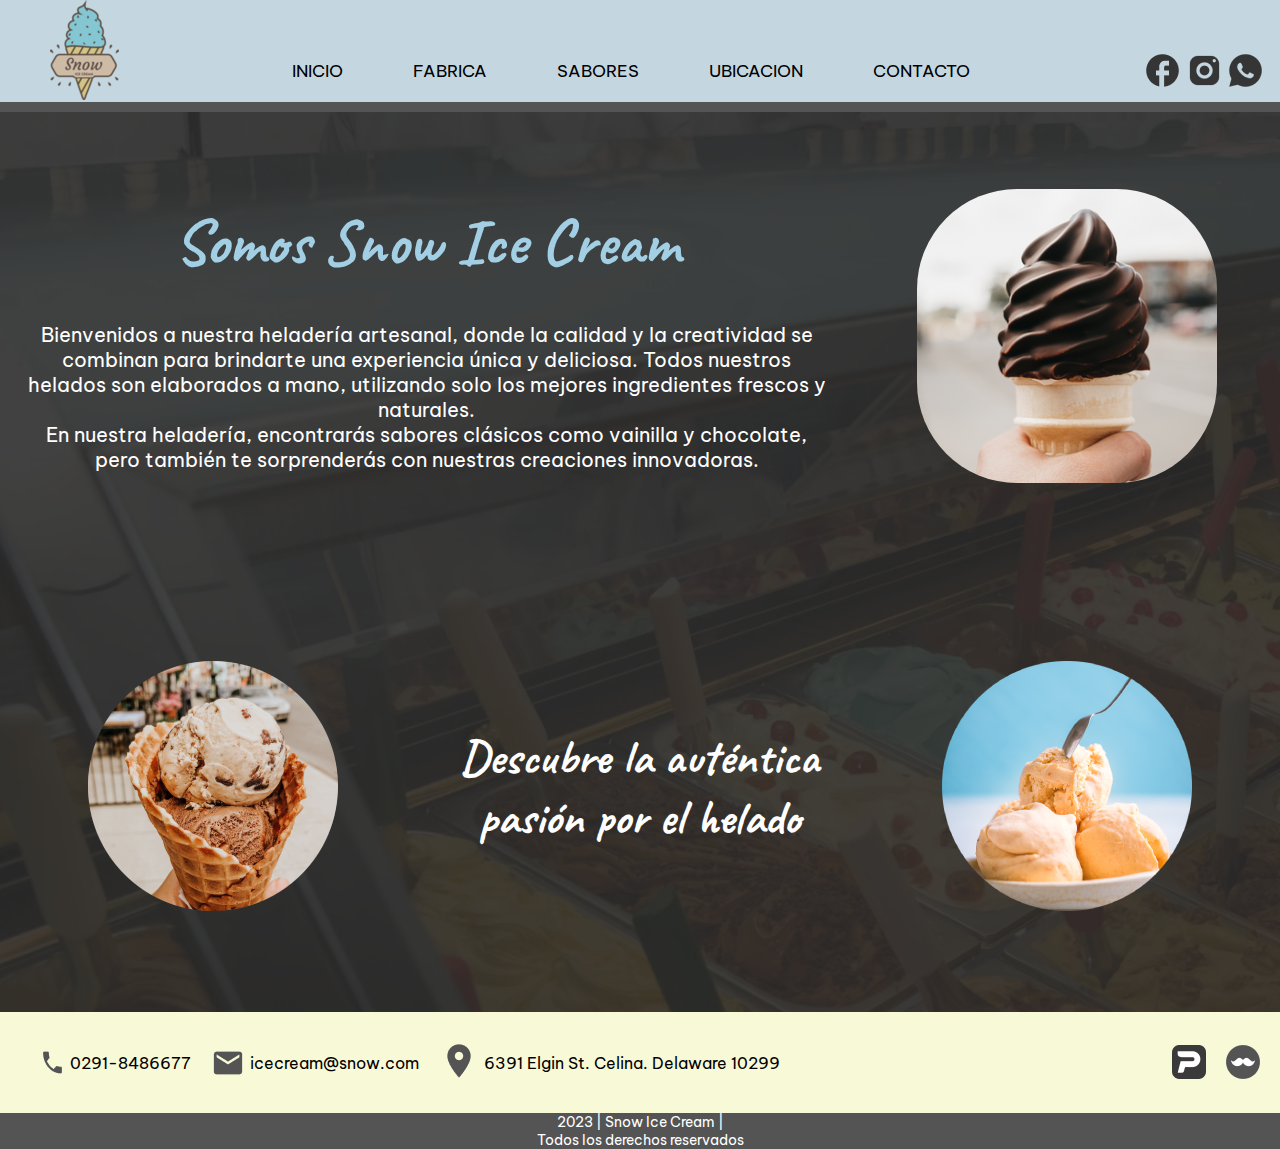
<file: index.html>
<!DOCTYPE html>
<html lang="en">
<head>
    <meta charset="UTF-8">
    <meta http-equiv="X-UA-Compatible" content="IE=edge">
    <meta name="viewport" content="width=device-width, initial-scale=1.0">
    <title>Snow Ice Cream</title>
    <link href="https://cdn.jsdelivr.net/npm/bootstrap@5.3.0-alpha2/dist/css/bootstrap.min.css" rel="stylesheet" integrity="sha384-aFq/bzH65dt+w6FI2ooMVUpc+21e0SRygnTpmBvdBgSdnuTN7QbdgL+OapgHtvPp" crossorigin="anonymous">
    <link rel="stylesheet" href="./css/styles.css">
    <link rel="preconnect" href="https://fonts.googleapis.com">
    <link rel="preconnect" href="https://fonts.gstatic.com" crossorigin>
    <link href="https://fonts.googleapis.com/css2?family=Be+Vietnam+Pro:ital,wght@0,400;0,900;1,400&family=Caveat:wght@700&display=swap" rel="stylesheet">
</head>
<body>
    <header class="header-1">

        <div class="contenedor-logo">
            <img src="./assets/img/navbar/logo-snow.png" alt="logo">
        </div>
        <!-- barra de navegacion -->

        <nav>
            <ul>
                <li><a href="index.html">INICIO</a></li>
                <li><a href="./pages/fabrica.html">FABRICA</a></li>
                <li><a href="./pages/sabores.html">SABORES</a></li>
                <li><a href="./pages/ubicacion.html">UBICACION</a></li>
                <li><a href="./pages/contacto.html">CONTACTO</a></li>
            </ul>
        </nav>
        <!-- fin barra de navegacion -->
        <!-- accesos redes sociales -->
        <div class="social-media">
            <a href="https://www.facebook.com/"><img src="./assets/img/navbar/Facebook.png" alt="facebook"></a>
            <a href="https://www.instagram.com/"><img src="./assets/img/navbar/Instagram.png" alt="instagram"></a>
            <a href="https://www.whatsapp.com/?lang=es"><img src="./assets/img/navbar/WhatsApp.png" alt="whatsapp"></a>
        </div>
        
    </header>

    <div class="separador">
    </div>
    <!-- inicio main -->
    <main class="total-main">
        <div class="main-grid">
        
            <div class="item1">
            <h1>Somos Snow Ice Cream</h1>
            <p class="parrafo-main">Bienvenidos a nuestra heladería artesanal, donde la calidad y la creatividad se combinan para brindarte una experiencia única y deliciosa. Todos nuestros helados son elaborados a mano, utilizando solo los mejores ingredientes frescos y naturales.
            </p>
            <p class="parrafo-main"> En nuestra heladería, encontrarás sabores clásicos como vainilla y chocolate, pero también te sorprenderás con nuestras creaciones innovadoras.
            </p> 
            </div>
            <div class="item2">
            <img src="./assets/img/index/index1v2.png" alt="helado1" class="imgindex1">
            </div>
        

        
            <div class="item3"> 
            <img src="./assets/img/index/index-2.png" alt="helado2">
            </div>
            <div class="item4">

                <h2>Descubre la auténtica pasión por el helado</h2>
                
            </div>
            <div class="item5">
            <img src="./assets/img/index/index-3.png" alt="helado3">
            </div>
        
    </div>
    </main>
    <!-- inicio footer -->
    <footer>
        <div class="footer-flex">
        <section>
            <ul>
                <li class="footer-item1"><img src="./assets/img/footer/Phone.png" alt="Telefono"> 0291-8486677</li>
                <li class="footer-item2"><img src="./assets/img/footer/Email.png" alt="Email"> icecream@snow.com</li>
                <li class="footer-item3"><a href="https://www.google.com/maps/place/34%C2%B035'22.8%22S+58%C2%B024'02.0%22W/@-34.589653,-58.403474,16z/data=!4m5!3m4!1s0x0:0xe470daf9ec8741b1!8m2!3d-34.5896667!4d-58.4005556?hl=es-419" target="_blank"><img class="img-location" src="./assets/img/footer/Location on.png" alt="Location"></a> 6391 Elgin St. Celina. Delaware 10299</li></a>
            </ul>
        </section>

        <div>
            <ul class="footer-logos">
                <li><img src="./assets/img/footer/logo-pedidosyapng1.png" alt="Pedidosya"></li>
                <li><img src="./assets/img/footer/rappilogogris1.png" alt="Rappi"></li>
            </ul>
        </div>
        </div>
        <div class="footer-copyright">
            <p>2023 | Snow Ice Cream |</p>
            <p> Todos los derechos reservados</p>
        </div>
        
    </footer>
    <!-- script bootstrap -->
    <script src="https://cdn.jsdelivr.net/npm/bootstrap@5.3.0-alpha2/dist/js/bootstrap.bundle.min.js" integrity="sha384-qKXV1j0HvMUeCBQ+QVp7JcfGl760yU08IQ+GpUo5hlbpg51QRiuqHAJz8+BrxE/N" crossorigin="anonymous"></script>
</body>
</html>
</file>
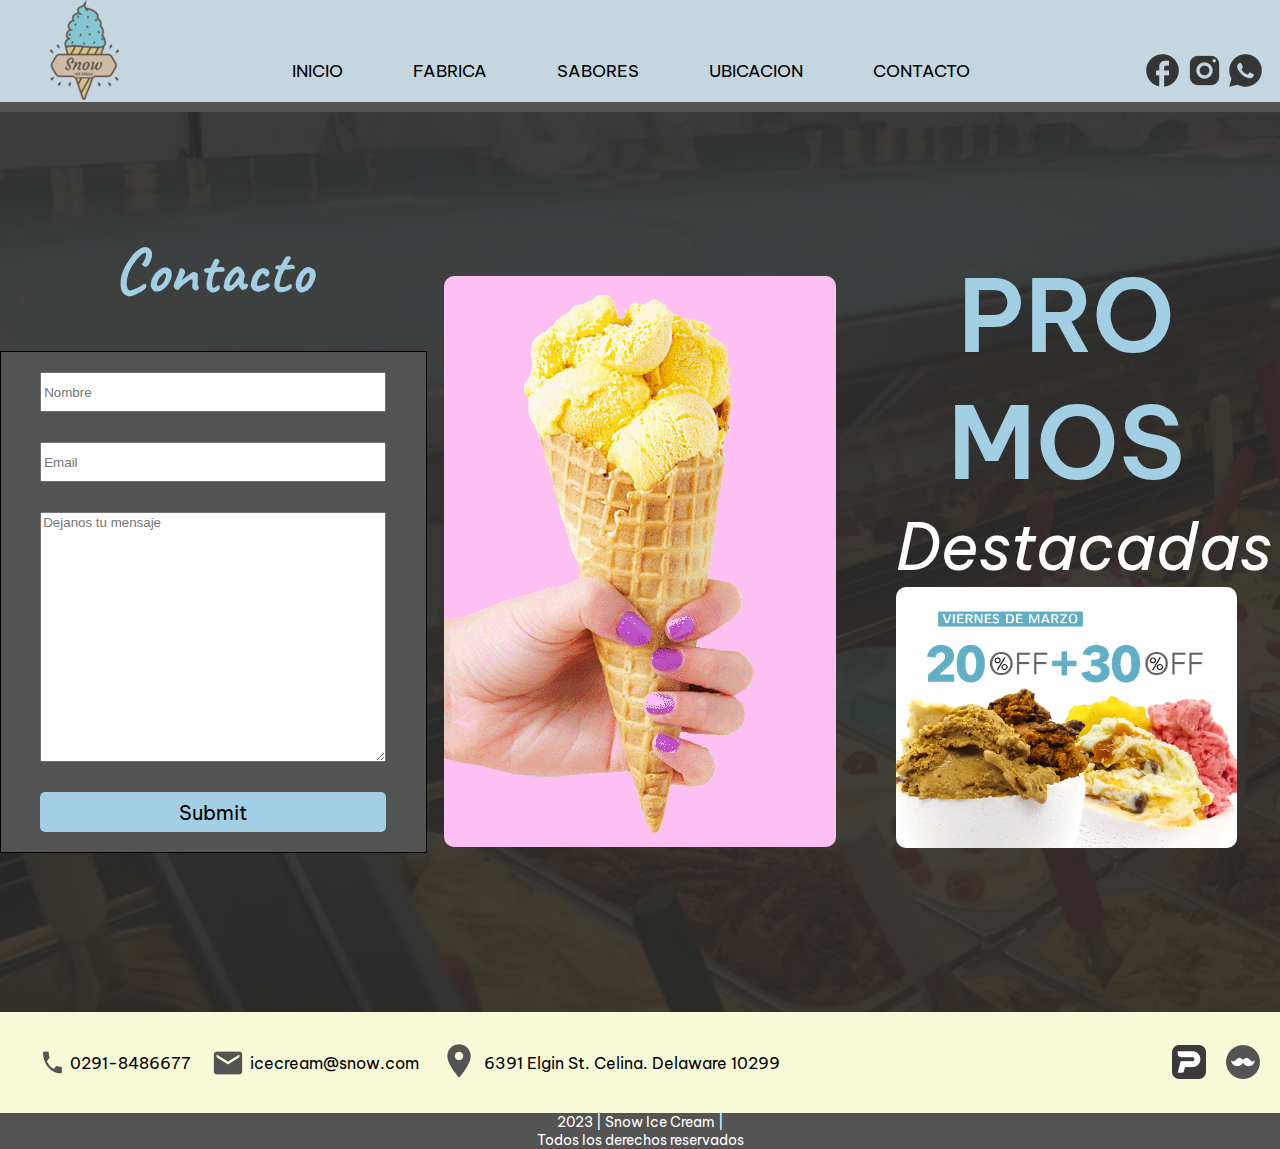
<file: pages/contacto.html>
<!DOCTYPE html>
<html lang="en">
<head>
    <meta charset="UTF-8">
    <meta http-equiv="X-UA-Compatible" content="IE=edge">
    <meta name="viewport" content="width=device-width, initial-scale=1.0">
    <title>Snow Ice Cream</title>
    <link href="https://cdn.jsdelivr.net/npm/bootstrap@5.3.0-alpha2/dist/css/bootstrap.min.css" rel="stylesheet" integrity="sha384-aFq/bzH65dt+w6FI2ooMVUpc+21e0SRygnTpmBvdBgSdnuTN7QbdgL+OapgHtvPp" crossorigin="anonymous">
    <link rel="stylesheet" href="../css/styles.css">
    <link rel="preconnect" href="https://fonts.googleapis.com">
    <link rel="preconnect" href="https://fonts.gstatic.com" crossorigin>
    <link href="https://fonts.googleapis.com/css2?family=Be+Vietnam+Pro:ital,wght@0,400;0,900;1,400&family=Caveat:wght@700&display=swap" rel="stylesheet">

</head>
<body>
    <header class="header-1">

        <div class="contenedor-logo">
            <img src="../assets/img/navbar/logo-snow.png" alt="logo">
        </div>
        <!-- barra de navegacion -->
        <nav>
            <ul>
                <li><a href="../index.html">INICIO</a></li>
                <li><a href="fabrica.html">FABRICA</a></li>
                <li><a href="sabores.html">SABORES</a></li>
                <li><a href="ubicacion.html">UBICACION</a></li>
                <li><a href="contacto.html">CONTACTO</a></li>
            </ul>
        </nav>
        <!-- fin barra de navegacion -->
        <!-- accesos redes sociales -->
        <div class="social-media">
            <a href=""><img src="../assets/img/navbar/Facebook.png" alt="facebook"></a>
            <a href=""><img src="../assets/img/navbar/Instagram.png" alt="instagram"></a>
            <a href=""><img src="../assets/img/navbar/WhatsApp.png" alt="whatsapp"></a>

    </header>

    </div>
    <div class="separador"></div>
    <!-- inicio main -->
    <main class="total-main">
        <div class="contacto-grid">
            <section class="center-contacto">
                <div class="contacto-titulo">
                    <h1>Contacto</h1>
                </div>
                <div>
                    <!-- formulario contacto -->
                <div class="container-form">
                    <form action="input" class="form-flex">
                        <input class="form-1" type="text" name="nombre" id="" placeholder="Nombre">
                        <input class="form-1" type="text" name="email" id="" placeholder="Email">
                        <textarea class="form-2" id="mensaje" name="mensaje" rows="4" cols="50" placeholder="Dejanos tu mensaje"></textarea>
                        <input class="contacto-button" type="submit" >
                    </form>
                </div>
            </section>
            <div class="contacto-img">
                <img src="../assets/img/contacto/helado-gif.gif" alt="heladeria-3">
            </div>

            <div class="contacto-grid3">
                <div class="item-promos">
                    <div>
                        <h3>PRO</h3>
                        <h3>MOS</h3>
                    </div>

                    <div class="promos-destacadas">
                        <p>Destacadas</p>
                    </div>

                    <div class="promo-img">
                        <img src="../assets/img/contacto/Promo-marzo.png" alt="">
                    </div>
                </div>
            </div>
        </div>
    </main>
    <!-- inicio footer -->
    <footer>
        <div class="footer-flex">
        <section>
            <ul>
                <li class="footer-item1"><img src="../assets/img/footer/Phone.png" alt="Telefono"> 0291-8486677</li>
                <li class="footer-item2"><img src="../assets/img/footer/Email.png" alt="Email"> icecream@snow.com</li>
                <li class="footer-item3"><a href="https://www.google.com/maps/place/34%C2%B035'22.8%22S+58%C2%B024'02.0%22W/@-34.589653,-58.403474,16z/data=!4m5!3m4!1s0x0:0xe470daf9ec8741b1!8m2!3d-34.5896667!4d-58.4005556?hl=es-419" target="_blank"><img class="img-location" src="../assets/img/footer/Location on.png" alt="Location"></a> 6391 Elgin St. Celina. Delaware 10299</li></a>
            </ul>
        </section>
        
        <div>
            <ul class="footer-logos">
                <li><img src="../assets/img/footer/logo-pedidosyapng1.png" alt="Pedidosya"></li>
                <li><img src="../assets/img/footer/rappilogogris1.png" alt="Rappi"></li>
            </ul>
        </div>
        </div>
        <div class="footer-copyright">
            <p>2023 | Snow Ice Cream |</p>
            <p> Todos los derechos reservados</p>
        </div>

    </footer>
    <!-- script bootstrap -->
    <script src="https://cdn.jsdelivr.net/npm/bootstrap@5.3.0-alpha2/dist/js/bootstrap.bundle.min.js" integrity="sha384-qKXV1j0HvMUeCBQ+QVp7JcfGl760yU08IQ+GpUo5hlbpg51QRiuqHAJz8+BrxE/N" crossorigin="anonymous"></script>
</body>
</html>
</file>
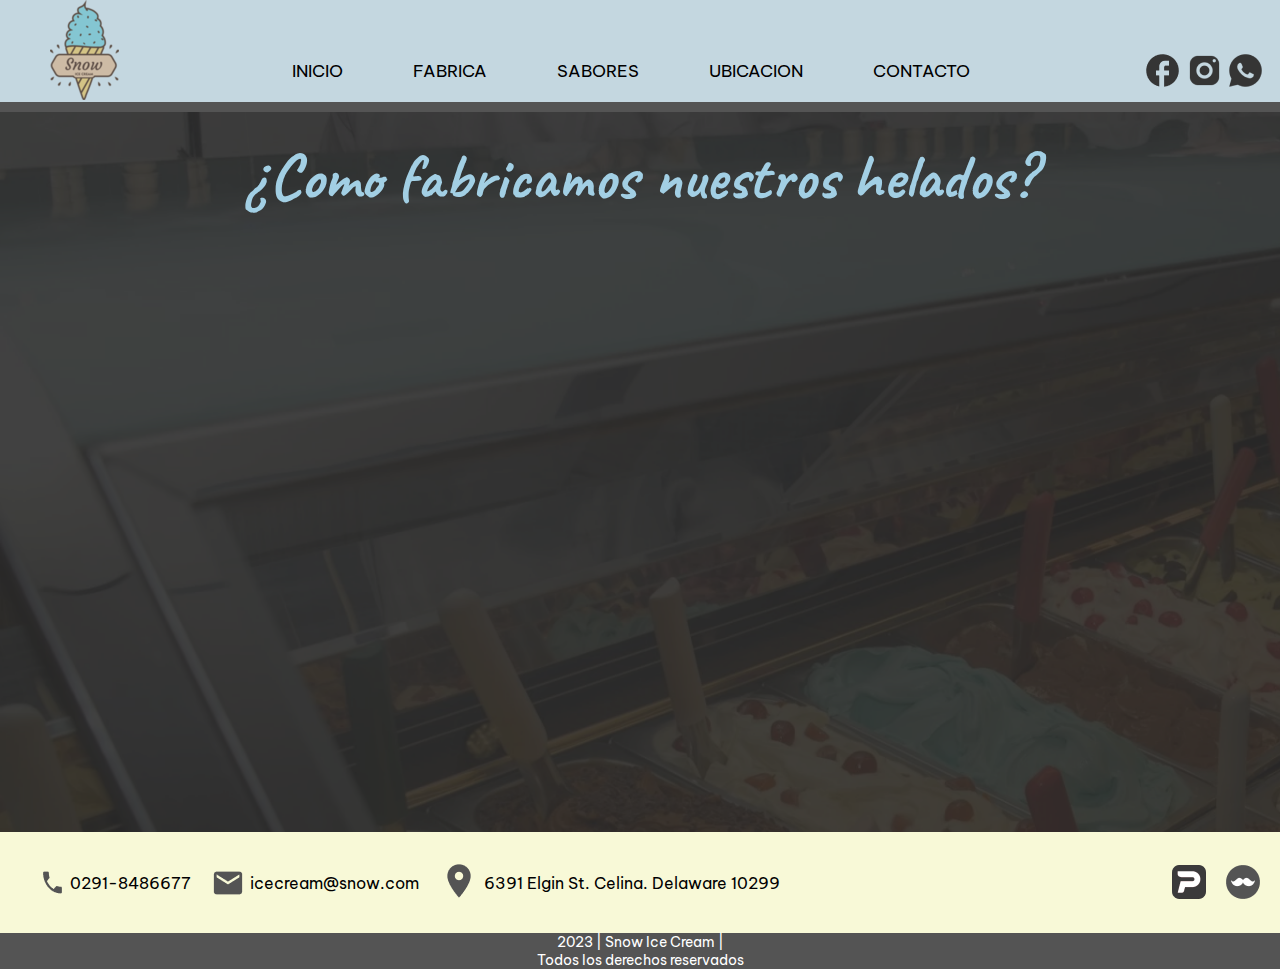
<file: pages/fabrica.html>
<!DOCTYPE html>
<html lang="en">
<head>
    <meta charset="UTF-8">
    <meta http-equiv="X-UA-Compatible" content="IE=edge">
    <meta name="viewport" content="width=device-width, initial-scale=1.0">
    <title>Snow Ice Cream</title>
    <link href="https://cdn.jsdelivr.net/npm/bootstrap@5.3.0-alpha2/dist/css/bootstrap.min.css" rel="stylesheet" integrity="sha384-aFq/bzH65dt+w6FI2ooMVUpc+21e0SRygnTpmBvdBgSdnuTN7QbdgL+OapgHtvPp" crossorigin="anonymous">
    <link rel="stylesheet" href="../css/styles.css">
    <link rel="preconnect" href="https://fonts.googleapis.com">
    <link rel="preconnect" href="https://fonts.gstatic.com" crossorigin>
    <link href="https://fonts.googleapis.com/css2?family=Be+Vietnam+Pro:ital,wght@0,400;0,900;1,400&family=Caveat:wght@700&display=swap" rel="stylesheet">
</head>
<body>
    <header class="header-1">

        <div class="contenedor-logo">
            <img src="../assets/img/navbar/logo-snow.png" alt="logo">
        </div>
        <!-- barra de navegacion -->
        <nav>
            <ul>
                <li><a href="../index.html">INICIO</a></li>
                <li><a href="fabrica.html">FABRICA</a></li>
                <li><a href="sabores.html">SABORES</a></li>
                <li><a href="ubicacion.html">UBICACION</a></li>
                <li><a href="contacto.html">CONTACTO</a></li>
            </ul>
        </nav>
        <!-- fin barra de navegacion -->
        <!-- accesos redes sociales -->
        <div class="social-media">
            <a href=""><img src="../assets/img/navbar/Facebook.png" alt="facebook"></a>
            <a href=""><img src="../assets/img/navbar/Instagram.png" alt="instagram"></a>
            <a href=""><img src="../assets/img/navbar/WhatsApp.png" alt="whatsapp"></a>
        
    </header>
    </div>
    <div class="separador"></div>
    <!-- inicio main -->
    <main class="total-main">
        <section>
            <div class="item1">
            <h1>¿Como fabricamos nuestros helados?</h1>
            <div class="video-main">
                <iframe class="video-fabrica" src="https://player.vimeo.com/video/810721800?h=856c2d01f6&amp;badge=0&amp;autopause=0&amp;player_id=0&amp;app_id=58479" width="1200" height="675" frameborder="0" allow="autoplay; fullscreen; picture-in-picture" allowfullscreen title="video-fabrica.mp4"></iframe>
            </div>
    </main>
    <!-- inicio footer -->
    <footer>
        <div class="footer-flex">
        <section>
            <ul>
                <li class="footer-item1"><img src="../assets/img/footer/Phone.png" alt="Telefono"> 0291-8486677</li>
                <li class="footer-item2"><img src="../assets/img/footer/Email.png" alt="Email"> icecream@snow.com</li>
                <li class="footer-item3"><a href="https://www.google.com/maps/place/34%C2%B035'22.8%22S+58%C2%B024'02.0%22W/@-34.589653,-58.403474,16z/data=!4m5!3m4!1s0x0:0xe470daf9ec8741b1!8m2!3d-34.5896667!4d-58.4005556?hl=es-419" target="_blank"><img class="img-location" src="../assets/img/footer/Location on.png" alt="Location"></a> 6391 Elgin St. Celina. Delaware 10299</li></a>
            </ul>
        </section>
        
        <div>
            <ul class="footer-logos">
                <li><img src="../assets/img/footer/logo-pedidosyapng1.png" alt="Pedidosya"></li>
                <li><img src="../assets/img/footer/rappilogogris1.png" alt="Rappi"></li>
            </ul>
        </div>
        </div>
        <div class="footer-copyright">
            <p>2023 | Snow Ice Cream |</p>
            <p> Todos los derechos reservados</p>
        </div>

    </footer>
    <!-- script bootstrap -->
    <script src="https://cdn.jsdelivr.net/npm/bootstrap@5.3.0-alpha2/dist/js/bootstrap.bundle.min.js" integrity="sha384-qKXV1j0HvMUeCBQ+QVp7JcfGl760yU08IQ+GpUo5hlbpg51QRiuqHAJz8+BrxE/N" crossorigin="anonymous"></script>
</body>
</html>
</file>
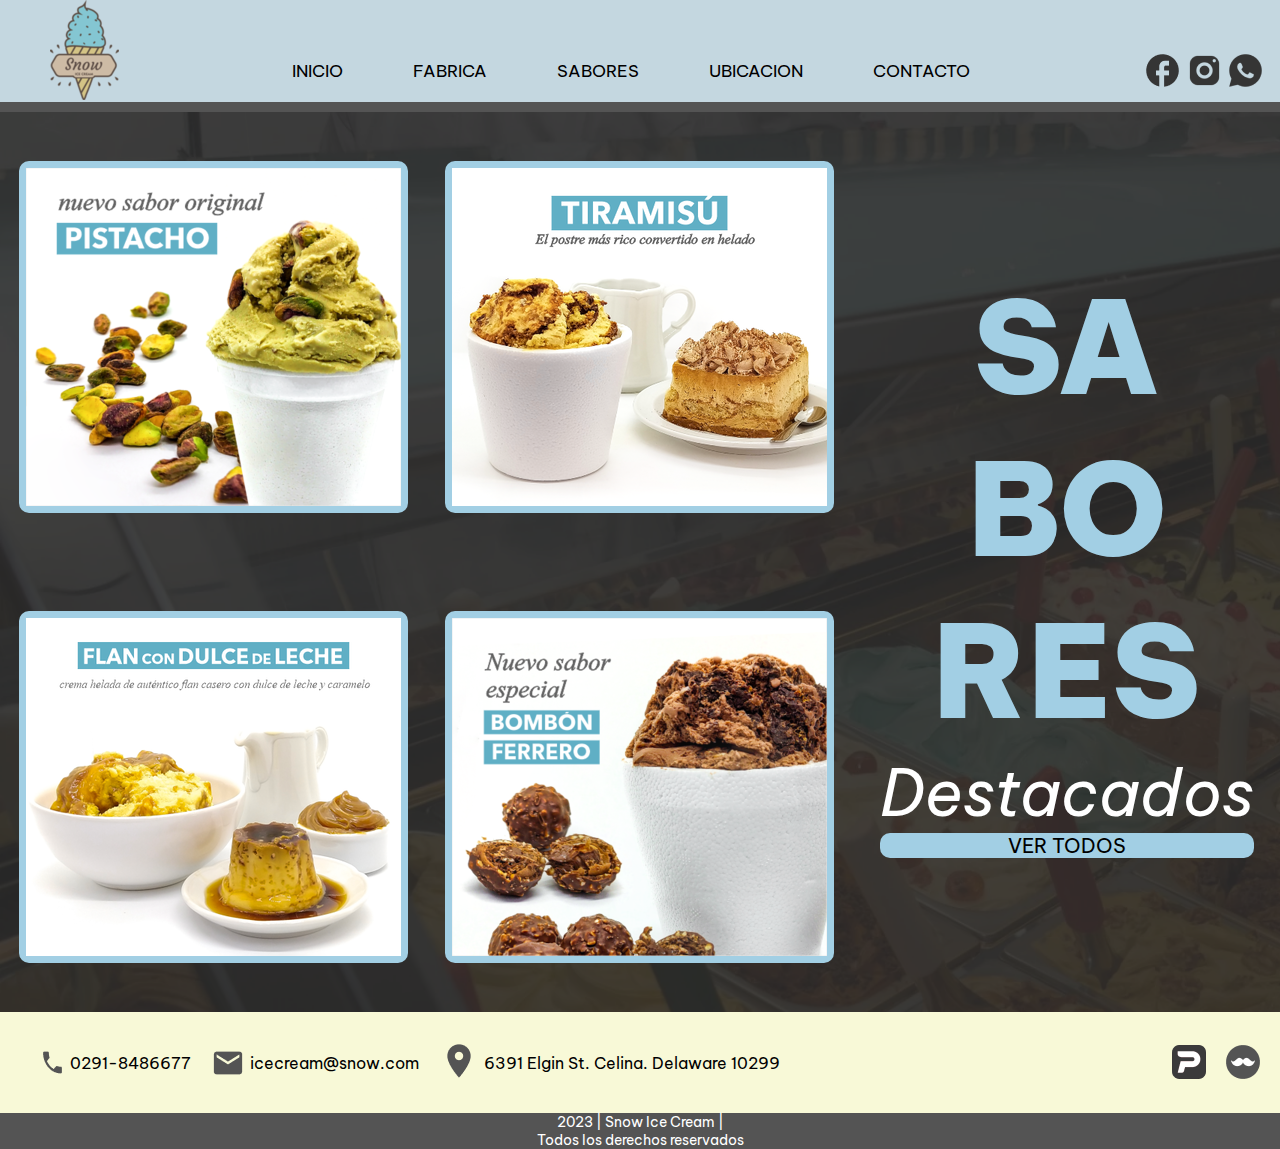
<file: pages/sabores.html>
<!DOCTYPE html>
<html lang="en">
<head>
    <meta charset="UTF-8">
    <meta http-equiv="X-UA-Compatible" content="IE=edge">
    <meta name="viewport" content="width=device-width, initial-scale=1.0">
    <title>Snow Ice Cream</title>
    <link href="https://cdn.jsdelivr.net/npm/bootstrap@5.3.0-alpha2/dist/css/bootstrap.min.css" rel="stylesheet" integrity="sha384-aFq/bzH65dt+w6FI2ooMVUpc+21e0SRygnTpmBvdBgSdnuTN7QbdgL+OapgHtvPp" crossorigin="anonymous">
    <link rel="stylesheet" href="../css/styles.css">
    <link rel="preconnect" href="https://fonts.googleapis.com">
    <link rel="preconnect" href="https://fonts.gstatic.com" crossorigin>
    <link href="https://fonts.googleapis.com/css2?family=Be+Vietnam+Pro:ital,wght@0,400;0,900;1,400&family=Caveat:wght@700&display=swap" rel="stylesheet">
</head>
<body>
    <header class="header-1">

        <div class="contenedor-logo">
            <img src="../assets/img/navbar/logo-snow.png" alt="logo">
        </div>
        <!-- barra de navegacion -->
        <nav>
            <ul>
                <li><a href="../index.html">INICIO</a></li>
                <li><a href="fabrica.html">FABRICA</a></li>
                <li><a href="sabores.html">SABORES</a></li>
                <li><a href="ubicacion.html">UBICACION</a></li>
                <li><a href="contacto.html">CONTACTO</a></li>
            </ul>
        </nav>
        <!-- fin barra de navegacion -->
        <!-- acceso redes sociales -->
        <div class="social-media">
            <a href=""><img src="../assets/img/navbar/Facebook.png" alt="facebook"></a>
            <a href=""><img src="../assets/img/navbar/Instagram.png" alt="instagram"></a>
            <a href=""><img src="../assets/img/navbar/WhatsApp.png" alt="whatsapp"></a>
        </div>
        
    </header>
    <div class="separador"></div>
    <!-- inicio main -->
    <main class="total-main">
        <section>
            <div class="sabores-grid">
                
                <div class="item1-sabores"><img src="../assets/img/sabores/GUSTOS-pistacho.png" alt="gusto-pistacho"></div>
                <div class="item2-sabores"><img src="../assets/img/sabores/GUSTOS-tiramisu.png" alt="gusto-tiramisu"></div>
                <div class="item3-sabores"><img src="../assets/img/sabores/GUSTOS-flan.png" alt="gusto-flan"></div>
                <div class="item4-sabores"><img src="../assets/img/sabores/GUSTOS-bombon-ferrero.png" alt="gusto-ferrero"></div>
                
                <div class="item5-sabores">
                    <div>
                        <h3>SA</h3>
                        <h3>BO</h3>
                        <h3>RES</h3>
                    </div>

                    <div class="sabores-destacados">
                        <p>Destacados</p>
                    </div>
                    <div class="sabores-todos">
                    <a href="../assets/img/sabores/sabores-todos.png" target="_blank">VER TODOS</a>
                    </div>
                </div>
            
            </div>
        </section>
    </main>
    <!-- inicio footer -->
    <footer>
        <div class="footer-flex">
        <section>
            <ul>
                <li class="footer-item1"><img src="../assets/img/footer/Phone.png" alt="Telefono"> 0291-8486677</li>
                <li class="footer-item2"><img src="../assets/img/footer/Email.png" alt="Email"> icecream@snow.com</li>
                <li class="footer-item3"><a href="https://www.google.com/maps/place/34%C2%B035'22.8%22S+58%C2%B024'02.0%22W/@-34.589653,-58.403474,16z/data=!4m5!3m4!1s0x0:0xe470daf9ec8741b1!8m2!3d-34.5896667!4d-58.4005556?hl=es-419" target="_blank"><img class="img-location"  src="../assets/img/footer/Location on.png" alt="Location"></a> 6391 Elgin St. Celina. Delaware 10299</li></a>
            </ul>
        </section>
        
        <div>
            <ul class="footer-logos">
                <li><img src="../assets/img/footer/logo-pedidosyapng1.png" alt="Pedidosya"></li>
                <li><img src="../assets/img/footer/rappilogogris1.png" alt="Rappi"></li>
            </ul>
        </div>
        </div>
        <div class="footer-copyright">
            <p>2023 | Snow Ice Cream |</p>
            <p> Todos los derechos reservados</p>
        </div>

    </footer>
    <!-- script bootstrap -->
    <script src="https://cdn.jsdelivr.net/npm/bootstrap@5.3.0-alpha2/dist/js/bootstrap.bundle.min.js" integrity="sha384-qKXV1j0HvMUeCBQ+QVp7JcfGl760yU08IQ+GpUo5hlbpg51QRiuqHAJz8+BrxE/N" crossorigin="anonymous"></script>
</body>
</html>
</file>
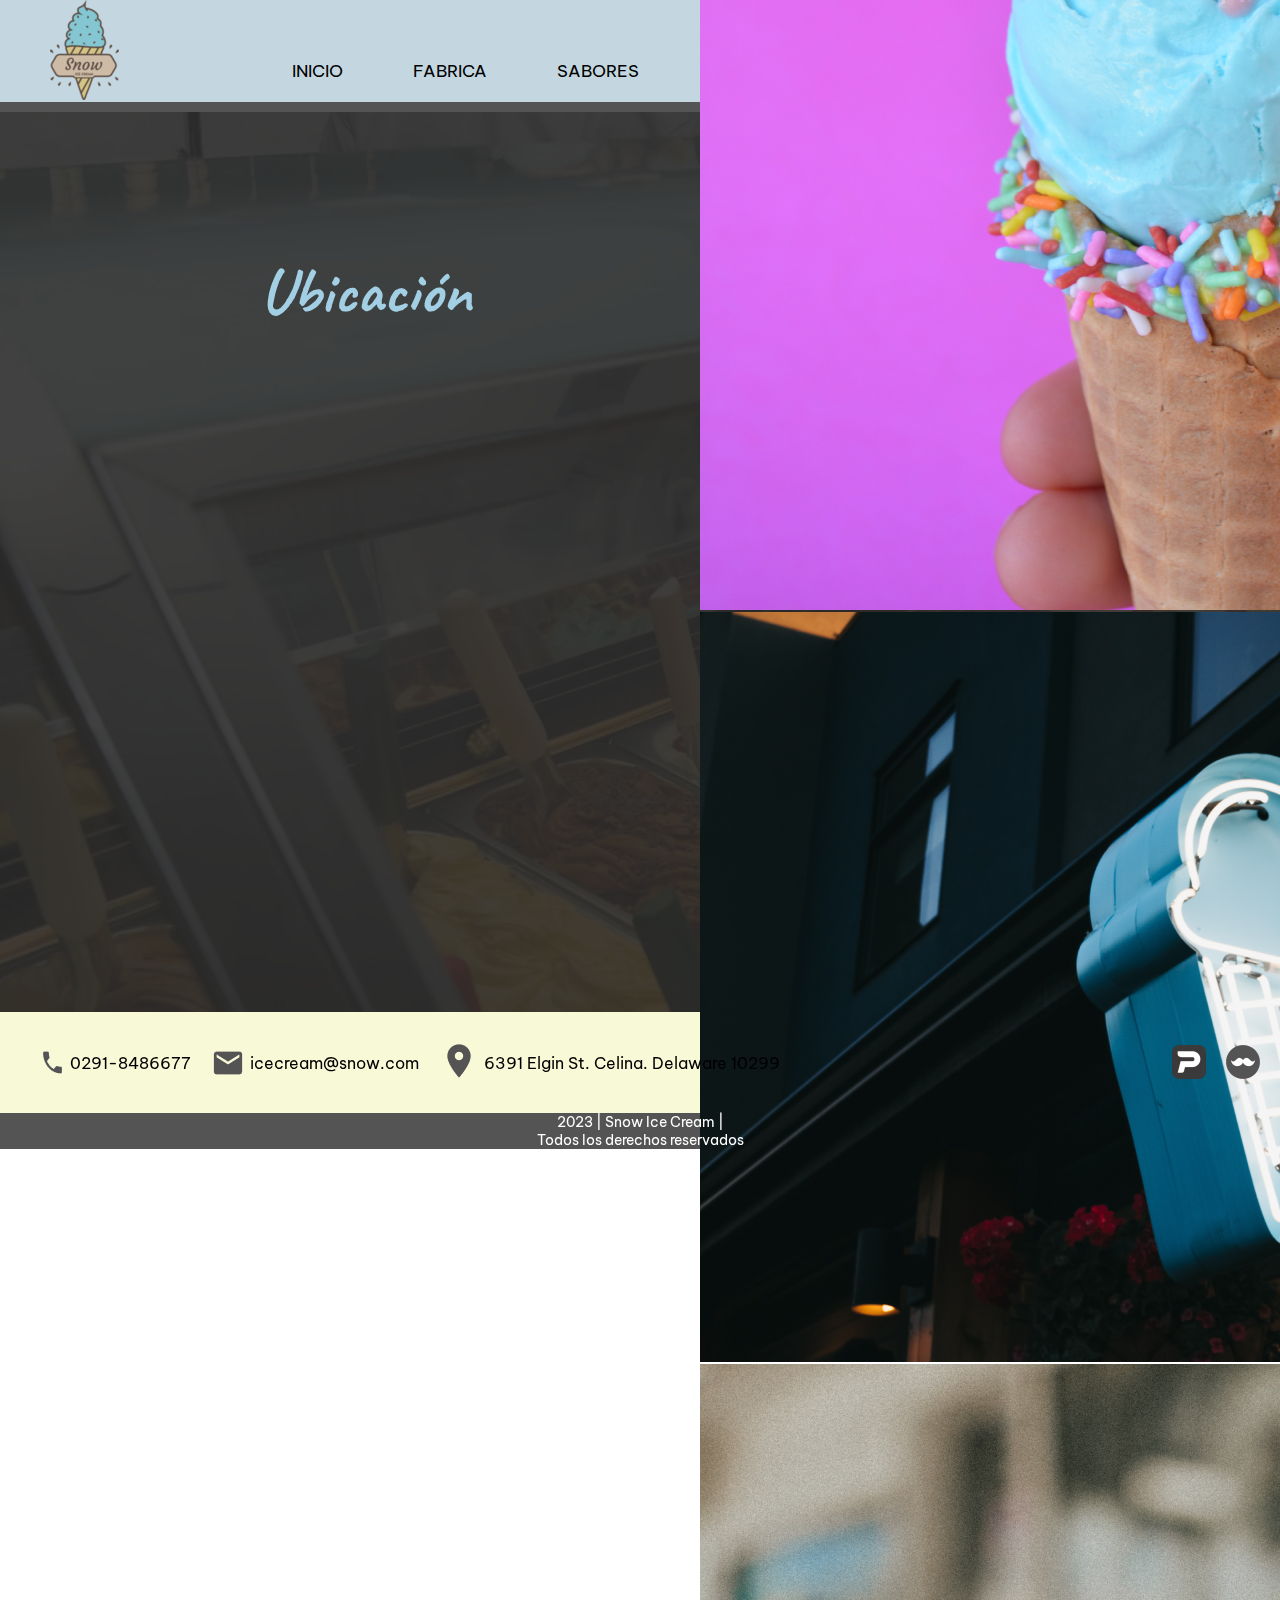
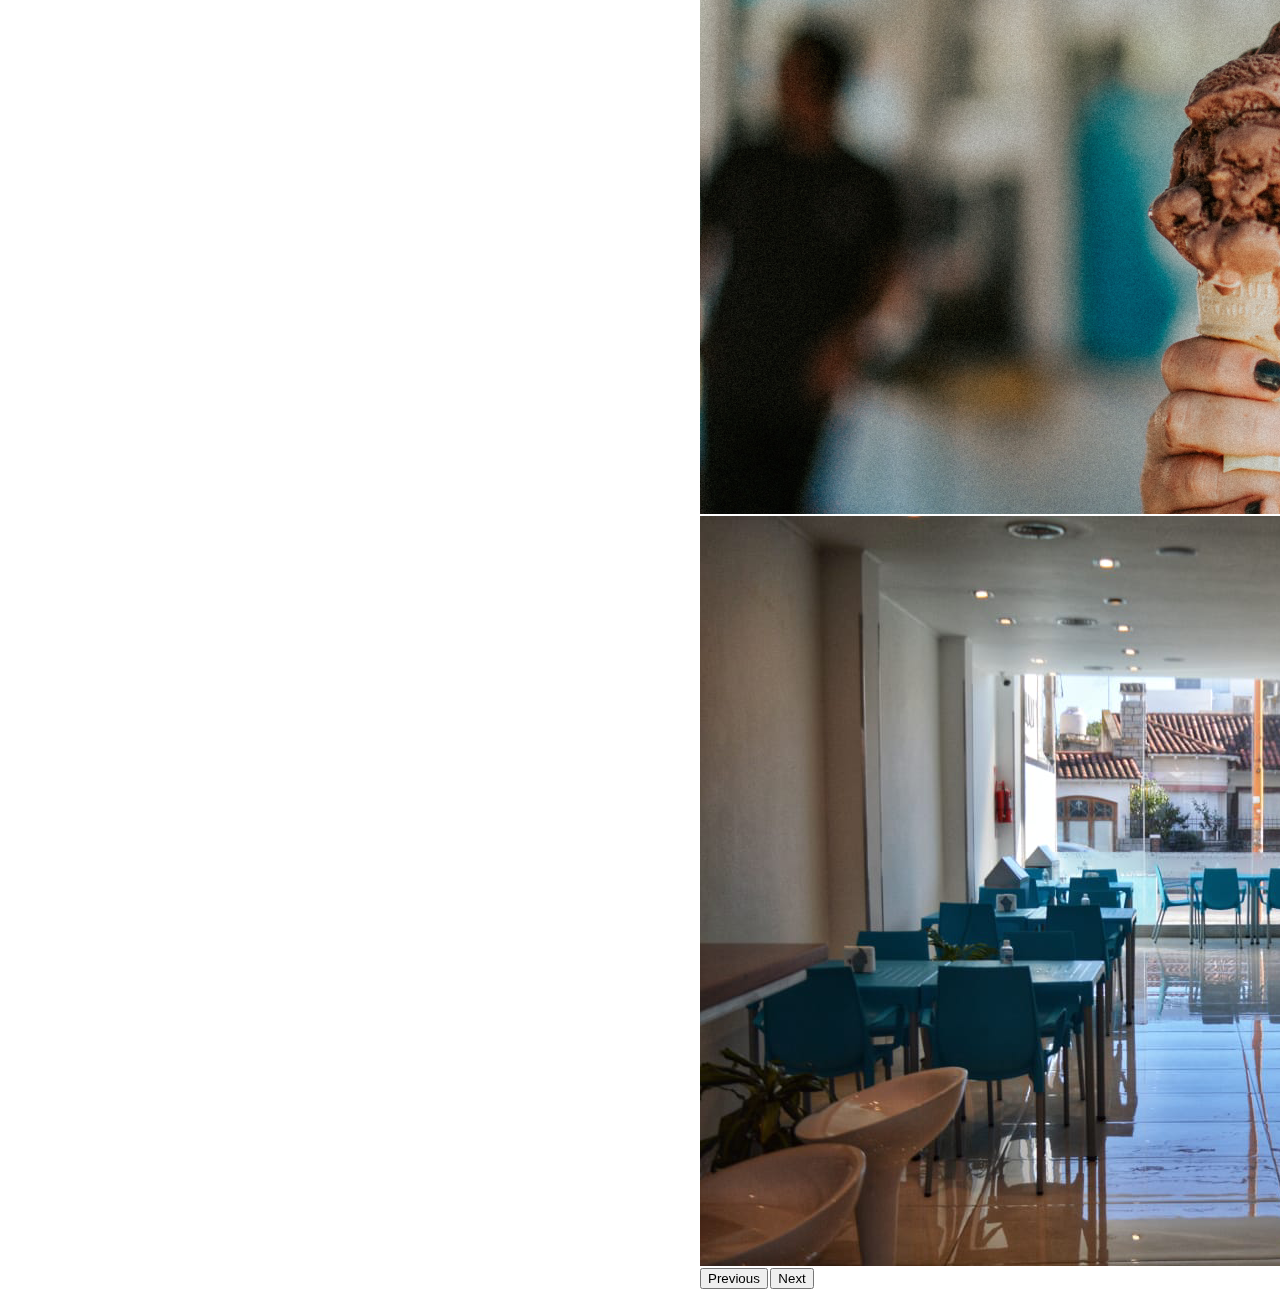
<file: pages/ubicacion.html>
<!DOCTYPE html>
<html lang="en">
<head>
    <meta charset="UTF-8">
    <meta http-equiv="X-UA-Compatible" content="IE=edge">
    <meta name="viewport" content="width=device-width, initial-scale=1.0">
    <title>Snow Ice Cream</title>
    <link href="https://cdn.jsdelivr.net/npm/bootstrap@5.3.0-alpha2/dist/css/bootstrap.min.css" rel="stylesheet" integrity="sha384-aFq/bzH65dt+w6FI2ooMVUpc+21e0SRygnTpmBvdBgSdnuTN7QbdgL+OapgHtvPp" crossorigin="anonymous">
    <link rel="stylesheet" href="../css/styles.css">
    <link rel="preconnect" href="https://fonts.googleapis.com">
    <link rel="preconnect" href="https://fonts.gstatic.com" crossorigin>
    <link href="https://fonts.googleapis.com/css2?family=Be+Vietnam+Pro:ital,wght@0,400;0,900;1,400&family=Caveat:wght@700&display=swap" rel="stylesheet">
</head>
<body>
    <header class="header-1">

        <div class="contenedor-logo">
            <img src="../assets/img/navbar/logo-snow.png" alt="logo">
        </div>
        <!-- barra de navegacion -->
        <nav>
            <ul>
                <li><a href="../index.html">INICIO</a></li>
                <li><a href="fabrica.html">FABRICA</a></li>
                <li><a href="sabores.html">SABORES</a></li>
                <li><a href="ubicacion.html">UBICACION</a></li>
                <li><a href="contacto.html">CONTACTO</a></li>
            </ul>
        </nav>
        <!-- fin barra de navegacion -->
        <!-- accesos redes sociales -->
        <div class="social-media">
            <a href=""><img src="../assets/img/navbar/Facebook.png" alt="facebook"></a>
            <a href=""><img src="../assets/img/navbar/Instagram.png" alt="instagram"></a>
            <a href=""><img src="../assets/img/navbar/WhatsApp.png" alt="whatsapp"></a>
        </div>
        
    </header>

    <div class="separador"></div>

    <main class="total-main">
        <div class="ubicacion-grid">
        
            <div class="ubicacion-info">
                <h1>Ubicación</h1>
                <iframe src="https://www.google.com/maps/embed?pb=!1m17!1m12!1m3!1d3284.5736474699697!2d-58.40347394454474!3d-34.5896531019563!2m3!1f0!2f0!3f0!3m2!1i1024!2i768!4f13.1!3m2!1m1!2zMzTCsDM1JzIyLjgiUyA1OMKwMjQnMDIuMCJX!5e0!3m2!1ses-419!2sar!4v1677881190058!5m2!1ses-419!2sar" width="600" height="450" style="border:0;" allowfullscreen="" loading="lazy" referrerpolicy="no-referrer-when-downgrade"></iframe>
            </div>
        

        <section class="container-fluid container-carrousel">
            <!-- GALERIA CON GRIDS
                <div class="ubicacion-galeria-grid">
                <div class="galeria-item1"><img src="../assets/img/ubicacion/heladeria-ubicacion1v3.png" alt="heladeria1"></div>
                <div class="galeria-item2"><img src="../assets/img/ubicacion/heladeria-ubicacion2v3.png" alt="heladeria2"></div>
                <div class="galeria-item3"><img src="../assets/img/ubicacion/heladeria-ubicacion3v3.png" alt="heladeria3"></div>
                <div class="galeria-item4"><img src="../assets/img/ubicacion/heladeria-ubicacion4v3.png" alt="heladeria4"></div>
                <div class="galeria-item5"><img src="../assets/img/ubicacion/heladeria-ubicacion5v3.png" alt="heladeria5"></div>
                <div class="galeria-item6"><img src="../assets/img/ubicacion/heladeria-ubicacion6v3.png" alt="heladeria6"></div>
            </div>
        </section> -->

        <!-- Galeria Carrousel -->
        <h1  class="ubicacion-info">Galeria</h1>
        <div id="carouselExampleFade" class="carousel slide carousel-fade">
            <div class="carousel-inner">
              <div class="carousel-item active">
                <img src="../assets/img/ubicacion/heladeria-ubicacion1v4.png" class="d-block w-100" alt="...">
              </div>
              <div class="carousel-item">
                <img src="../assets/img/ubicacion/heladeria-ubicacion2v4.png" class="d-block w-100" alt="...">
              </div>
              <div class="carousel-item">
                <img src="../assets/img/ubicacion/heladeria-ubicacion3v4.png" class="d-block w-100" alt="...">
              </div>
              <div class="carousel-item">
                <img src="../assets/img/ubicacion/heladeria-ubicacion4v4.png" class="d-block w-100" alt="...">
              </div>
              <div class="carousel-item">
                <img src="../assets/img/ubicacion/heladeria-ubicacion5v4.png" class="d-block w-100" alt="...">
              </div>
              <div class="carousel-item">
                <img src="../assets/img/ubicacion/heladeria-ubicacion6v4.png" class="d-block w-100" alt="...">
              </div>
            </div>
            <button class="carousel-control-prev" type="button" data-bs-target="#carouselExampleFade" data-bs-slide="prev">
              <span class="carousel-control-prev-icon" aria-hidden="true"></span>
              <span class="visually-hidden">Previous</span>
            </button>
            <button class="carousel-control-next" type="button" data-bs-target="#carouselExampleFade" data-bs-slide="next">
              <span class="carousel-control-next-icon" aria-hidden="true"></span>
              <span class="visually-hidden">Next</span>
            </button>
          </div>

        </div>
    </main>
    <!-- inicio footer -->
    <footer>
      <div class="footer-flex">
      <section>
          <ul>
              <li class="footer-item1"><img src="../assets/img/footer/Phone.png" alt="Telefono"> 0291-8486677</li>
              <li class="footer-item2"><img src="../assets/img/footer/Email.png" alt="Email"> icecream@snow.com</li>
              <li class="footer-item3"><a href="https://www.google.com/maps/place/34%C2%B035'22.8%22S+58%C2%B024'02.0%22W/@-34.589653,-58.403474,16z/data=!4m5!3m4!1s0x0:0xe470daf9ec8741b1!8m2!3d-34.5896667!4d-58.4005556?hl=es-419" target="_blank"><img class="img-location" src="../assets/img/footer/Location on.png" alt="Location"></a> 6391 Elgin St. Celina. Delaware 10299</li></a>
          </ul>
      </section>
      
      <div>
          <ul class="footer-logos">
              <li><img src="../assets/img/footer/logo-pedidosyapng1.png" alt="Pedidosya"></li>
              <li><img src="../assets/img/footer/rappilogogris1.png" alt="Rappi"></li>
          </ul>
      </div>
      </div>
      <div class="footer-copyright">
          <p>2023 | Snow Ice Cream |</p>
          <p> Todos los derechos reservados</p>
      </div>

  </footer>
    <!-- script bootstrap -->
    <script src="https://cdn.jsdelivr.net/npm/bootstrap@5.3.0-alpha2/dist/js/bootstrap.bundle.min.js" integrity="sha384-qKXV1j0HvMUeCBQ+QVp7JcfGl760yU08IQ+GpUo5hlbpg51QRiuqHAJz8+BrxE/N" crossorigin="anonymous"></script>
</body>
</html>
</file>
<file: css/styles.css>
/*COLORES*
#C4D7E0
black
#545454;
#A2CFE4;
#48b0e0;
white;
#ffffff;
#F8F9D7;
*/




*{
    margin: 0;
    top: 0;
    box-sizing: border-box;
}

html{
    font-size: 62.5%;
}
/*HEADER*/
header{
    width: 100%;
}

.header-1{
    background-color: #C4D7E0;
    display: flex;
    justify-content: space-between;
    align-items: center;
}

.contenedor-logo{
    padding-left: 5rem;
}

nav{
    margin-top: 4rem;
}

nav ul{
    display: flex;
    gap: 7rem;
    margin-left: -40px;
}


.header-1 nav ul li {
    font-family: be vietnam pro;
    list-style: none;
}

.header-1 nav ul li a {
    text-decoration: none;
    color: black;
    font-size: 1.7rem;
}

.social-media{
    margin-top: 4rem;
    margin-right: 1.5rem;
}
/*HTML INDEX*/
.separador{
    background-color: #545454;
    padding: 5px 5px 5px 5px;
}

.main-grid{
    display: grid;
    grid-template: repeat(2,50vh) / repeat(3,2fr);
    grid-template-areas: 
    "item1 item1 item2"
    "item3 item4 item5"
    ;
}

.imgindex1{
    border-radius: 100px;
}

.item1{
    grid-area: item1;
    align-self: center;
    text-align: center;
    padding: 2.5rem;
}

.item2{
    grid-area: item2;
    align-self: center;
    justify-self: center;
}

.item3{
    justify-self: center;
    align-self: center;
    grid-area: item3;
}

.item4{
    grid-area: item4;
    justify-self: center;
    align-self: center;
    text-align: center;
}

.item5{
    grid-area: item5;
    justify-self: center;
    align-self: center;
}

/*HTML SABORES*/


.sabores-grid{
    display: grid;
    grid-template: repeat(2,50vh) / repeat(3,2fr);
    grid-template-areas:
    "item1-sabores item2-sabores item5-sabores"
    "item3-sabores item4-sabores item5-sabores"
}

.item1-sabores{
    grid-area: item1-sabores;
    justify-self: center;
    align-self: center;
    background-color:#A2CFE4;
    padding: 7px 7px 5px 7px;
    border-radius: 10px;
}
.item2-sabores{
    grid-area: item2-sabores;
    justify-self: center;
    align-self: center;
    background-color:#A2CFE4;
    padding: 7px 7px 5px 7px;
    border-radius: 10px;
}
.item3-sabores{
    grid-area: item3-sabores;
    justify-self: center;
    align-self: center;
    background-color:#A2CFE4;
    padding: 7px 7px 5px 7px;
    border-radius: 10px;
}
.item4-sabores{
    grid-area: item4-sabores;
    justify-self: center;
    align-self: center;
    background-color:#A2CFE4;
    padding: 7px 7px 5px 7px;
    border-radius: 10px;
}
.item5-sabores{
    grid-area: item5-sabores;
    justify-self: center;
    align-self: center;
    text-align: center;
}

.sabores-todos{
    background-color: #A2CFE4;
    font-family: be vietnam pro;
    font-size: 2rem;
    font-style: var(900);
    border-radius: 10px;
    height:2.5rem;
}
    

/*HTML UBICACION*/

.ubicacion-grid{
    display: grid;
    grid-template-columns: 50% 40%;
    grid-template-rows: 100vh;
    align-items:center;
    gap: 2%;
}

.ubicacion-info{
    text-align: center;
    padding-left: 3rem;
}

.ubicacion-info iframe{
    height: 50rem;
    width: 60rem;
}

.ubicacion-galeria-grid{
    display: grid;
    grid-template-columns: repeat(4,1fr);
    grid-template-rows: repeat(4,22vh);
    padding-left: 4rem;
    gap: 1rem;
    justify-content: center;
    align-items: center;
    overflow: hidden;
}

.galeria-item1{
    grid-column-start: 1;
    grid-column-end: 2;
    grid-row-start: 1;
    grid-row-end: 3;
    overflow: hidden;
}
.galeria-item2{
    grid-column-start: 2;
    grid-column-end: 3;
    grid-row-start: 1;
    grid-row-end: 3;
    overflow: hidden;
}
.galeria-item3{
    grid-column-start: 3;
    grid-column-end: 5;
    grid-row-start: 1;
    grid-row-end: 2;
    overflow: hidden;
}
.galeria-item4{
    grid-column-start: 3;
    grid-column-end: 5;
    grid-row-start: 2;
    grid-row-end: 3;
    overflow: hidden;
}
.galeria-item5{
    grid-column-start: 1;
    grid-column-end: 3;
    grid-row-start: 3;
    grid-row-end: 5;
    overflow: hidden;
}
.galeria-item6{
    grid-column-start: 3;
    grid-column-end: 5;
    grid-row-start: 3;
    grid-row-end: 5;
    overflow: hidden;
}

/*CONTACTO HTML*/

.container-form{
    background-color: #545454;
    padding: 2rem 2rem 2rem 2rem;
    border-style: solid;
    border-color: black;
    border-width: 1px;
}

.contacto-titulo{
    text-align: center;
}

.form-1{
    height: 4rem;
    width: 90%;
}

.form-2{
    height: 25rem;
    width: 90%;
    font-family: Arial, Helvetica, sans-serif;
}

.contacto-button{
    width: 90%;
    height: 4rem;
    border-radius: 5px;
    background-color: #A2CFE4;
    font-size: 2rem;
    font-family: be vietnam pro;
    border-style: none;
    
}

.contacto-button:focus{
    background-color: #48b0e0;
}

.contacto-grid{
    display: grid;
    grid-template-columns: repeat(3,1fr);
    grid-template-rows: 100vh;
}

.center-contacto{
    grid-column-start: 1;
    grid-column-end: 2;
    display: flex;
    flex-direction: column;
    height: 100vh;
    justify-content: center;
    align-items: center;
    margin-top: -2rem;
}

.contacto-img{
    grid-column-start: 2;
    grid-column-end: 3;
    justify-self: center;
    align-self: center;
}

.contacto-img img{
    border-radius: 10px;
}

.contacto-grid3{
    grid-column-start: 3;
    grid-column-end: 4;
    height: 80vh;
    width: 80%;
    align-self: center;
    justify-self: center;
}

.contacto-grid3 img{
    border-radius: 10px;
}

.item-promos h3{
    font-family: be vietnam pro;
    font-size: 10rem;
    font-weight: 600;
    color: #A2CFE4;
    text-align: center;
}

.promos-destacadas{
    font-family: be vietnam pro;
    color: white;
    font-size: 6.4rem;
    font-style: italic;
    text-align: center;
}

.form-flex{
    display: flex;
    flex-direction: column;
    width: 100%;
    gap: 3rem;
    align-items: center;
    justify-content: space-evenly
}

.total-main{
    background-image: url("../assets/img/helados-backgroundv2.png");
    background-repeat:repeat-y;
    width: 100%;
    background-size: 150%;
}

.total-main div h1{
    padding-bottom: 4rem;
    font-family: caveat;
    font-size: 6.4rem;
    color: #A2CFE4;
    margin: 0%;
}

.video-main{
    text-align: center;
}

.parrafo-main{
    font-family: be vietnam pro;
    font-size: 2rem;
    color: white;
    text-align: center;
}
.total-main section div .sabores-destacados{
    font-family: be vietnam pro;
    font-size: 6.4rem;
    font-style: italic;
    color: white;
    text-align: center;
}

.total-main div h2{
    font-family: caveat;
    font-size: 4.8rem;
    color: #ffffff;
}

.total-main section div h3{
    font-family: be vietnam pro;
    font-size: 12.8rem;
    color: #A2CFE4;
    font-weight: 900;
}

.sabores-destacados{
    font-family: be vietnam pro;
    color: white;
    font-size: 6.4rem;
    font-style: italic;
    text-align: center;
}


main section div a{
    text-decoration: none;
    color: black;
}

/*FOOTER*/

footer{
    background-color: #F8F9D7;
}

.footer-flex{
    display: flex;
    flex-direction: row;
    height: 10.1rem;
    align-items: center;
    justify-content: space-between;
    padding-right: 2rem;
}

footer section ul{
    display: flex;
    flex-direction: row;
}
footer div ul{
    display: flex;
    flex-direction: row;
    gap: 2rem;
}

.footer-copyright{
    background-color: #545454;
    font-family: be vietnam pro;
    color: white;
    font-size: 1.4rem;
    text-align: center;
}

.footer-copyright p{
    margin-bottom: 0;
}


footer section ul li{
    font-family: be vietnam pro;
    list-style: none;
}



footer div ul li{
    list-style: none;
}

.footer-item1{
    display: flex;
    flex-direction: row;
    align-items: center;
    justify-content: center;
    gap: 0.5rem;
    font-size: 1.6rem;
}


.footer-item2{
    display: flex;
    flex-direction: row;
    align-items: center;
    justify-content: center;
    gap: 0.5rem;
    font-size: 1.6rem;
}

.footer-item3{
    display: flex;
    flex-direction: row;
    align-items: center;
    justify-content: center;
    gap: 0.5rem;
    font-size: 1.6rem;
}

/*MEDIA QUERIS 1440PX*/

@media(max-width:1440px){
    .ubicacion-galeria-grid{
        grid-template-columns: repeat(4,23%);
        grid-template-rows: repeat(4,22vh);
        padding-left: 00px;
        gap: 0.2rem;
    }

    .ubicacion-grid{
    display: grid;
    grid-template-columns: 70rem 50%;
    grid-template-rows: 100vh;
    align-items:center;
    gap: 0%;
    }

    .galeria-item1{
        grid-column-start: 1;
        grid-column-end: 2;
        grid-row-start: 1;
        grid-row-end: 3;
        overflow: hidden;
    }
    .galeria-item2{
        grid-column-start: 2;
        grid-column-end: 3;
        grid-row-start: 1;
        grid-row-end: 3;
        overflow: hidden;
    }
    .galeria-item3{
        grid-column-start: 3;
        grid-column-end: 5;
        grid-row-start: 1;
        grid-row-end: 2;
        overflow: hidden;
    }
    .galeria-item4{
        grid-column-start: 3;
        grid-column-end: 5;
        grid-row-start: 2;
        grid-row-end: 3;
        overflow: hidden;
    }
    .galeria-item5{
        grid-column-start: 1;
        grid-column-end: 3;
        grid-row-start: 3;
        grid-row-end: 5;
        overflow: hidden;
    }
    .galeria-item6{
        grid-column-start: 3;
        grid-column-end: 5;
        grid-row-start: 3;
        grid-row-end: 5;
        overflow: hidden;
    }

    .contacto-grid3 {
        grid-column-start: 3;
        grid-column-end: 4;
        height: 80vh;
        width: 80%;
        align-self: center;
        justify-self: center;
        margin-top: 100px;
    }

    .promo-img img{
        width: 100%;
        height: 100%;
    }
}

/*MEDIA QUERIS 1360PX*/
@media(max-width:1360px){
    .video-main{
        padding-top: 2rem;
        width: 100%;
        height: 55rem;
        overflow:visible;
    }

    video{
        width: 100%;
        height: 55rem;
    }

    .video-fabrica{
        width: 100rem;
        height: 56.3rem;
    }

    .ubicacion-grid{
        display: grid;
        grid-template-columns: 70rem 50%;
        grid-template-rows: 100vh;
        align-items:center;
        gap: 0%;
        }

    .ubicacion-grid section {
        width: 95%;
    }    
    .ubicacion-galeria-grid{
        grid-template-columns: repeat(4,20%);
        grid-template-rows: repeat(4,22vh);
        padding-left: 0px;
        gap: .2rem;
    }
}

/*MEDIA QUERIS 1024PX*/
    @media(max-width:1024px){
    nav ul{
        gap: 3rem;
    }

    .video-main{
        width: 100%;
        overflow: hidden;
    }

    video{
        width: 100%;
    }

    .video-fabrica{
        width: 100rem;
        height: 50rem;
    }

    .total-main section div h3{
        font-size: 9rem;
    }

    .total-main section div .sabores-destacados{
        font-size: 3rem;
    }

    .item1-sabores{
        width: 80%;
    }
    .item1-sabores img{
        width: 100%;
    }

    .item2-sabores{
        width: 80%;
    }
    .item2-sabores img{
        width: 100%;
    }

    .item3-sabores{
        width: 80%;
    }
    .item3-sabores img{
        width: 100%;
    }

    .item4-sabores{
        width: 80%;
    }
    .item4-sabores img{
        width: 100%;
    }

    .ubicacion-grid {
        display: grid;
        grid-template-columns: 1fr 1fr;
        grid-template-rows: 100vh;
        align-items: center;
        gap: 0%;
    }

    .ubicacion-galeria-grid{
        grid-template-columns: repeat(1,30rem);
        grid-template-rows: repeat(2,35rem);
        padding-left: 0px;
        gap: 0.2rem;
    }

    .ubicacion-info iframe{
        height: 40rem;
        width: 40rem;
    }

    .galeria-item1{
        grid-column-start: 1;
        grid-column-end: 2;
        grid-row-start: 1;
        grid-row-end: 2;
        background-color: aqua;
        overflow: hidden;
        width: 100%;
        height: 100%;
    }

    .galeria-item1 img{
        width: 100%;
    }
    .galeria-item2{
        grid-column-start: 1;
        grid-column-end: 2;
        grid-row-start: 2;
        grid-row-end: 3;
        background-color: blue;
        overflow: hidden;
        width: 100%;
        height: 100%;
    }

    .galeria-item2 img{
        width: 100%;
    }

    .galeria-item3{
        grid-column-start: 3;
        grid-column-end: 5;
        grid-row-start: 1;
        grid-row-end: 2;
        overflow: hidden;
        display: none;
    }
    .galeria-item4{
        grid-column-start: 3;
        grid-column-end: 5;
        grid-row-start: 2;
        grid-row-end: 3;
        overflow: hidden;
        display: none;
    }
    .galeria-item5{
        grid-column-start: 1;
        grid-column-end: 3;
        grid-row-start: 3;
        grid-row-end: 5;
        overflow: hidden;
        display: none;
    }
    .galeria-item6{
        grid-column-start: 3;
        grid-column-end: 5;
        grid-row-start: 3;
        grid-row-end: 5;
        overflow: hidden;
        display: none;
    }

    .contacto-img {
        display: none;
    }

    .contacto-grid {
        display: grid;
        grid-template-columns: repeat(1,1fr);
        grid-template-rows: 100vh;
    }

    .contacto-grid3 {
        grid-column-start: 2;
        grid-column-end: 4;
        width: 80%;
        align-self: center;
        justify-self: center;
        margin-top: 0px;
    }

    .promo-img img{
        width: 100%;
        height: 80%;
    }
}
/*MEDIA QUERIS 768PX*/
@media(max-width:768px){
    .contenedor-logo {
        padding-left: 1rem;
    }

    nav ul {
    gap: 2rem;
    margin-left: -20px;
    }

    .item3 {
        padding-left: 2.5rem;
    }

    .total-main div h1 {
        padding-bottom: 1rem;
    }

    .parrafo-main {
        font-size: 1.6rem;
    }

    .video-fabrica {
    width: 70rem;
    }

    .sabores-grid {
    display: grid;
    grid-template-columns: repeat(2,2fr);
    grid-template-rows: repeat(4,25vh);
    grid-template-areas:
        "item1-sabores ."
        "item3-sabores item5-sabores"
        "item2-sabores item5-sabores"
        "item4-sabores .";
    }

    .item1-sabores {
        width: 210px;
        height: 190px;
    }

    .item1-sabores img {
        width: 195px;
        height: 175px;
    }

    .item2-sabores {
        width: 210px;
        height: 190px;
    }

    .item2-sabores img {
        width: 195px;
        height: 175px;
    }

    .item3-sabores {
        width: 210px;
        height: 190px;
    }

    .item3-sabores img {
        width: 195px;
        height: 175px;
    }

    .item4-sabores {
        width: 210px;
        height: 190px;
    }

    .item4-sabores img {
        width: 195px;
        height: 175px;
    }


    .ubicacion-grid {
        display: grid;
        grid-template-columns: 1fr;
        grid-template-rows: 50vh 50vh;
        align-items: center;
        gap: 0%;
    }

    .ubicacion-info {
        margin-top: -80px;
    }

    .ubicacion-info iframe {
        height: 26rem;
        width: 60rem;
    }

    .container-carrousel{
        height: 50rem;
        width: 95%;
        padding: 50px 120px 150px 120px;
        margin-top: -150px;
    }

    .contacto-grid {
        grid-template-columns: repeat(2,1fr);
    }

    .center-contacto {
        height: 90vh;
        margin-top: -2rem;
    }

    .promos-destacadas{
        font-size: 5rem;
    }
}


@media(max-width:425px){
    .header-1 {
        background-color: #C4D7E0;
        display: flex;
        flex-direction: column;
        justify-content: space-between;
        align-items: center;
    }

    nav ul {
        display: flex;
        flex-direction: column;
        flex-wrap: nowrap;
        gap: 1rem;
        margin-left: 0px;
        text-align: center;
        padding-left: 0px;
        }
    
    .contenedor-logo {
        padding-left: 0rem;
        padding-top: 1rem;
    }
    
    .main-grid {
        display: grid;
        grid-template-columns: 1fr;
        grid-template-rows: 500px 0px 300px 250px 300px;
        grid-template-areas:
            "item1"
            "item2"
            "item3"
            "item4"
            "item5";
    }

    .item2 {
        grid-area: item2;
        align-self: center;
        justify-self: center;
        display: none;
    }

    .social-media {
    margin-top: 1rem;
    margin-bottom: 1rem;
    margin-right: 0rem;

    }

    nav {
    margin-top: 2rem;
    }

    .footer-flex {
        display: flex;
        flex-direction: column;
        height: auto;
        padding-top: 1rem;
    }

    footer div ul {
        display: flex;
        flex-direction: column;
        gap: 1rem;
    }

    .img-location{
        padding-left: 3.1rem;
    }

    .footer-logos{
        display: flex;
        flex-direction: row;
    }

    .video-fabrica {
        width: 27rem;
        height: auto;
    }

    .video-main {
        width: 100%;
        overflow: hidden;
        height: auto;
    }

    .sabores-grid {
        display: grid;
        grid-template-columns: 1fr;
        grid-template-rows: 450px repeat(4,29vh);
        grid-template-areas:
            "item5-sabores"
            "item1-sabores"
            "item3-sabores"
            "item2-sabores"
            "item4-sabores";
    }

    .total-main div h1 {
        padding-bottom: 0rem;
        padding-top: 1rem;
    }

    .ubicacion-grid {
        display: grid;
        grid-template-columns: 100%;
        grid-template-rows: 50vh 50vh;
        align-items: center;
        gap: 0%;
    }

    .ubicacion-info {
        padding-left: 0rem;
    }

    .ubicacion-info iframe {
        height: 26rem;
        width: 25rem;
    }

    .container-carrousel {
        height: 50rem;
        width: 95%;
        padding: 0px;
        margin-top: 0px;
        padding-top: 70px;
    }

    .contacto-grid {
        grid-template-rows: repeat(2,1fr);
        grid-template-columns: 1fr;
    }

    .contacto-grid3 {
        grid-column-start: 1;
        grid-column-end: 2;
        grid-row-start: 1;
        grid-row-end: 2;
        width: 80%;
        height: auto;
        align-self: center;
        justify-self: center;
        margin-top: 0px;
    }
    .center-contacto {
        grid-column-start: 1;
        grid-column-end: 2;
        grid-row-start: 2;
        grid-row-end: 3;
        height: auto;
        }   
    
    .promos-destacadas {
        font-size: 4.5rem;
    }
    .container-form{
    margin-bottom: 20px;
    }
}


/*MEDIA QUERIS 320PX*/
@media(max-width:320px){
    .header-1 {
        background-color: #C4D7E0;
        display: flex;
        flex-direction: column;
        justify-content: space-between;
        align-items: center;
    }

    nav ul {
        display: flex;
        flex-direction: column;
        flex-wrap: nowrap;
        gap: 1rem;
        margin-left: 0px;
        text-align: center;
        padding-left: 0px;
        }
    
    .contenedor-logo {
        padding-left: 0rem;
        padding-top: 1rem;
    }
    
    .main-grid {
        display: grid;
        grid-template-columns: 1fr;
        grid-template-rows: 500px 0px 300px 250px 300px;
        grid-template-areas:
            "item1"
            "item2"
            "item3"
            "item4"
            "item5";
    }

    .item2 {
        grid-area: item2;
        align-self: center;
        justify-self: center;
        display: none;
    }

    .social-media {
    margin-top: 1rem;
    margin-bottom: 1rem;
    margin-right: 0rem;

    }

    nav {
    margin-top: 2rem;
    }

    .footer-flex {
        display: flex;
        flex-direction: column;
        height: auto;
        padding-top: 1rem;
    }

    footer div ul {
        display: flex;
        flex-direction: column;
        gap: 1rem;
    }

    .img-location{
        padding-left: 3.1rem;
    }

    .footer-logos{
        display: flex;
        flex-direction: row;
    }

    .video-fabrica {
        width: 27rem;
        height: auto;
    }

    .video-main {
        width: 100%;
        overflow: hidden;
        height: auto;
    }

    .sabores-grid {
        display: grid;
        grid-template-columns: 1fr;
        grid-template-rows: 450px repeat(4,29vh);
        grid-template-areas:
            "item5-sabores"
            "item1-sabores"
            "item3-sabores"
            "item2-sabores"
            "item4-sabores";
    }

    .total-main div h1 {
        padding-bottom: 0rem;
        padding-top: 1rem;
    }

    .ubicacion-grid {
        display: grid;
        grid-template-columns: 32rem;
        grid-template-rows: 50vh 50vh;
        align-items: center;
        gap: 0%;
    }

    .ubicacion-info {
        padding-left: 0rem;
    }

    .ubicacion-info iframe {
        height: 26rem;
        width: 25rem;
    }

    .container-carrousel {
        height: 50rem;
        width: 95%;
        padding: 0px;
        margin-top: 0px;
        padding-top: 70px;
    }

    .contacto-grid {
        grid-template-rows: repeat(2,1fr);
        grid-template-columns: 1fr;
    }

    .contacto-grid3 {
        grid-column-start: 1;
        grid-column-end: 2;
        grid-row-start: 1;
        grid-row-end: 2;
        width: 80%;
        height: auto;
        align-self: center;
        justify-self: center;
        margin-top: 0px;
    }
    .center-contacto {
        grid-column-start: 1;
        grid-column-end: 2;
        grid-row-start: 2;
        grid-row-end: 3;
        height: auto;
        }   
    
    .promos-destacadas {
        font-size: 4.5rem;
    }
    .container-form{
    margin-bottom: 20px;
    }
}
</file>
